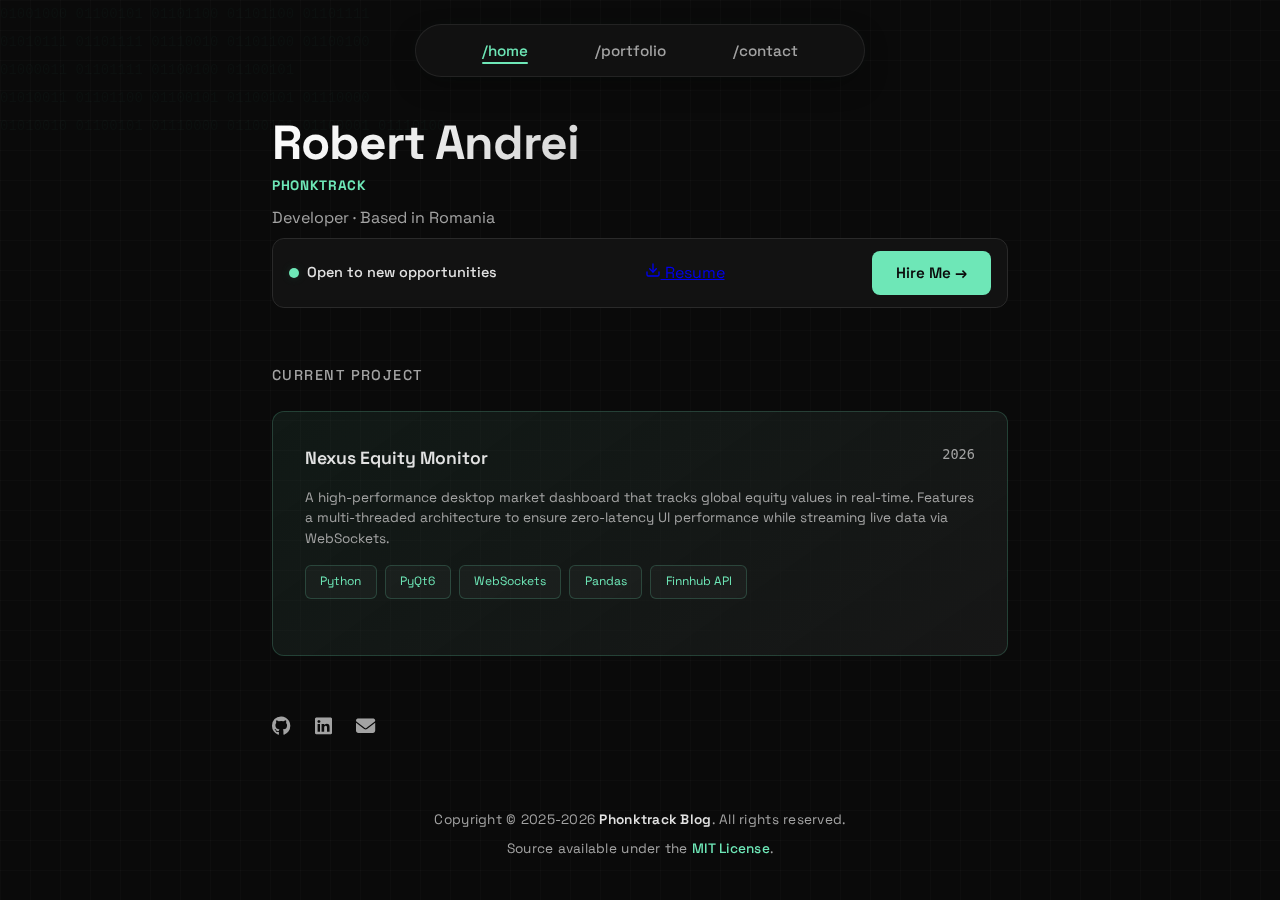
<file: index.html>
<!DOCTYPE html>
<html lang="en">

<head>
  <meta charset="UTF-8">
  <meta name="viewport" content="width=device-width, initial-scale=1.0">
  <title>Phonktrack Blog</title>
  <link rel="stylesheet" href="https://cdnjs.cloudflare.com/ajax/libs/font-awesome/6.4.0/css/all.min.css">
  <link rel="preconnect" href="https://fonts.googleapis.com">
  <link rel="preconnect" href="https://fonts.gstatic.com" crossorigin>
  <link href="https://fonts.googleapis.com/css2?family=Space+Grotesk:wght@300;400;500;600;700&display=swap"
    rel="stylesheet">
  <link rel="stylesheet" href="styles.css">
  <link rel="icon" href="/icon.ico" type="image/x-icon">
</head>

<body>
  <div class="container">
    <header>
      <nav>
        <ul>
          <li><a href="#home" class="active">/home</a></li>
          <li><a href="#portfolio">/portfolio</a></li>
          <li><a href="#contact">/contact</a></li>
        </ul>
      </nav>
    </header>

    <main>
      <!-- Home Section -->
      <section id="home" class="active">
        <div class="hero">
          <h1>Robert Andrei</h1>
          <p class="nickname"><strong>phonktrack</strong></p>
          <p class="subtitle">Developer · Based in Romania</p>

          <div class="availability">
            <div class="availability-text">
              <span class="available-dot"></span>
              <span>Open to new opportunities</span>
            </div>

            <div class="button-group">
              <a href="./resume.pdf" download class="resume-button">
                <svg width="16" height="16" viewBox="0 0 24 24" fill="none" stroke="currentColor" stroke-width="2"
                  stroke-linecap="round" stroke-linejoin="round">
                  <path d="M21 15v4a2 2 0 0 1-2 2H5a2 2 0 0 1-2-2v-4"></path>
                  <polyline points="7 10 12 15 17 10"></polyline>
                  <line x1="12" y1="15" x2="12" y2="3"></line>
                </svg>
                Resume
              </a>
            </div>

            <a href="#contact" class="hire-me-button">Hire Me →</a>
          </div>

          <div class="current-project">
            <h4>Current Project</h4>
            <div class="project-card current">
              <div class="project-header">
                <h3>Nexus Equity Monitor</h3>
                <span class="year">2026</span>
              </div>
              <p>A high-performance desktop market dashboard that tracks global equity values in real-time. Features a
                multi-threaded
                architecture to ensure zero-latency UI performance while streaming live data via WebSockets.</p>
              <div class="tech-stack">
                <span>Python</span>
                <span>PyQt6</span>
                <span>WebSockets</span>
                <span>Pandas</span>
                <span>Finnhub API</span>
              </div>
            </div>
          </div>


          <div class="social-links">
            <a href="https://github.com/phonktrack" target="_blank"><i class="fab fa-github"></i></a>
            <a href="https://www.linkedin.com/in/phonktrack/" target="_blank"><i class="fab fa-linkedin"></i></a>
            <a href="mailto:phonktrack@yahoo.com"><i class="fas fa-envelope"></i></a>
          </div>
        </div>
      </section>

      <!-- Portfolio Section -->
      <section id="portfolio">
        <h2>/portfolio</h2>
        <div class="projects-grid">
          <div class="project-card">
            <div class="project-header">
              <h3>Applications: Data Analysis Projects</h3>
              <span class="year">2024</span>
            </div>
            <p>A collection of Python-based data analysis applications, including Exploratory Data Analysis (EDA), data
              wrangling, and visualizations.</p>
            <div class="tech-stack">
              <span>Python</span>
              <span>Pandas</span>
              <span>Matplotlib</span>
              <span>Jupyter</span>
              <span>More</span>
            </div>
            <div class="project-links">
              <a href="https://github.com/phonktrack/Applications" class="project-link" target="_blank">View Projects →
              </a>
            </div>
          </div>
          <div class="project-card">
            <div class="project-header">
              <h3>Financial Data Pipeline</h3>
              <span class="year">2023</span>
            </div>
            <p>Automated ETL pipeline for processing stock market data with error handling and alerts.</p>
            <div class="tech-stack">
              <span>Python</span>
              <span>Airflow</span>
              <span>AWS S3</span>
              <span>Snowflake</span>
            </div>
            <div class="project-links">
              <a href="https://github.com/phonktrack/Financial-Data-Pipeline" class="project-link">View Project →</a>
            </div>
          </div>

          <div class="project-card">
            <div class="project-header">
              <h3>Customer Segmentation Model</h3>
              <span class="year">2025</span>
            </div>
            <p>Machine learning model for customer segmentation.</p>
            <div class="tech-stack">
              <span>Python</span>
              <span>Pandas</span>
              <span>Matplotlib</span>
            </div>
            <div class="project-links">
              <a href="https://github.com/phonktrack/Customer-Segmentation-Model" class="project-link">View Project
                →</a>
            </div>
          </div>
        </div>
      </section>

      <!-- Contact Section -->
      <section id="contact">
        <h2>/contact</h2>
        <div class="contact-container">
          <div class="contact-info">
            <p>I'm currently available for freelance work and full-time positions. Whether you have a project to discuss
              or just want to connect, feel free to reach out!</p>

            <div class="contact-methods">
              <div class="contact-item">
                <div class="contact-icon">
                  <i class="fas fa-envelope"></i>
                </div>
                <div class="contact-details">
                  <h4>Email</h4>
                  <a href="mailto:phonktrack@gmail.com">phonktrack@gmail.com</a>
                </div>
              </div>

              <div class="contact-item">
                <div class="contact-icon">
                  <i class="fab fa-linkedin"></i>
                </div>
                <div class="contact-details">
                  <h4>LinkedIn</h4>
                  <a href="https://www.linkedin.com/in/phonktrack/" target="_blank">www.linkedin.com/in/phonktrack/</a>
                </div>
              </div>

              <div class="contact-item">
                <div class="contact-icon">
                  <i class="fab fa-github"></i>
                </div>
                <div class="contact-details">
                  <h4>GitHub</h4>
                  <a href="https://github.com/phonktrack" target="_blank">www.github.com/phonktrack</a>
                </div>
              </div>
            </div>
          </div>

          <form id="contactForm" name="contact" method="POST" data-netlify="true" class="contact-form">
            <input type="hidden" name="form-name" value="contact" />

            <div class="form-group">
              <label for="name">Name</label>
              <input type="text" id="name" name="name" required>
            </div>

            <div class="form-group">
              <label for="email">Email</label>
              <input type="email" id="email" name="email" required>
            </div>

            <div class="form-group">
              <label for="message">Message</label>
              <textarea id="message" name="message" rows="5" required></textarea>
            </div>

            <button type="submit" class="submit-button">Send Message →</button>
          </form>

        </div>
      </section>
    </main>

    <footer class="site-footer">
      <div class="footer-content">
        <p>Copyright &copy; 2025-2026 <strong>Phonktrack Blog</strong>. All rights reserved.</p>
        <p>Source available under the
          <a href="https://opensource.org/licenses/MIT" target="_blank">MIT License</a>.
        </p>
      </div>
    </footer>

  </div>

  <script src="script.js"></script>
</body>

</html>
</file>
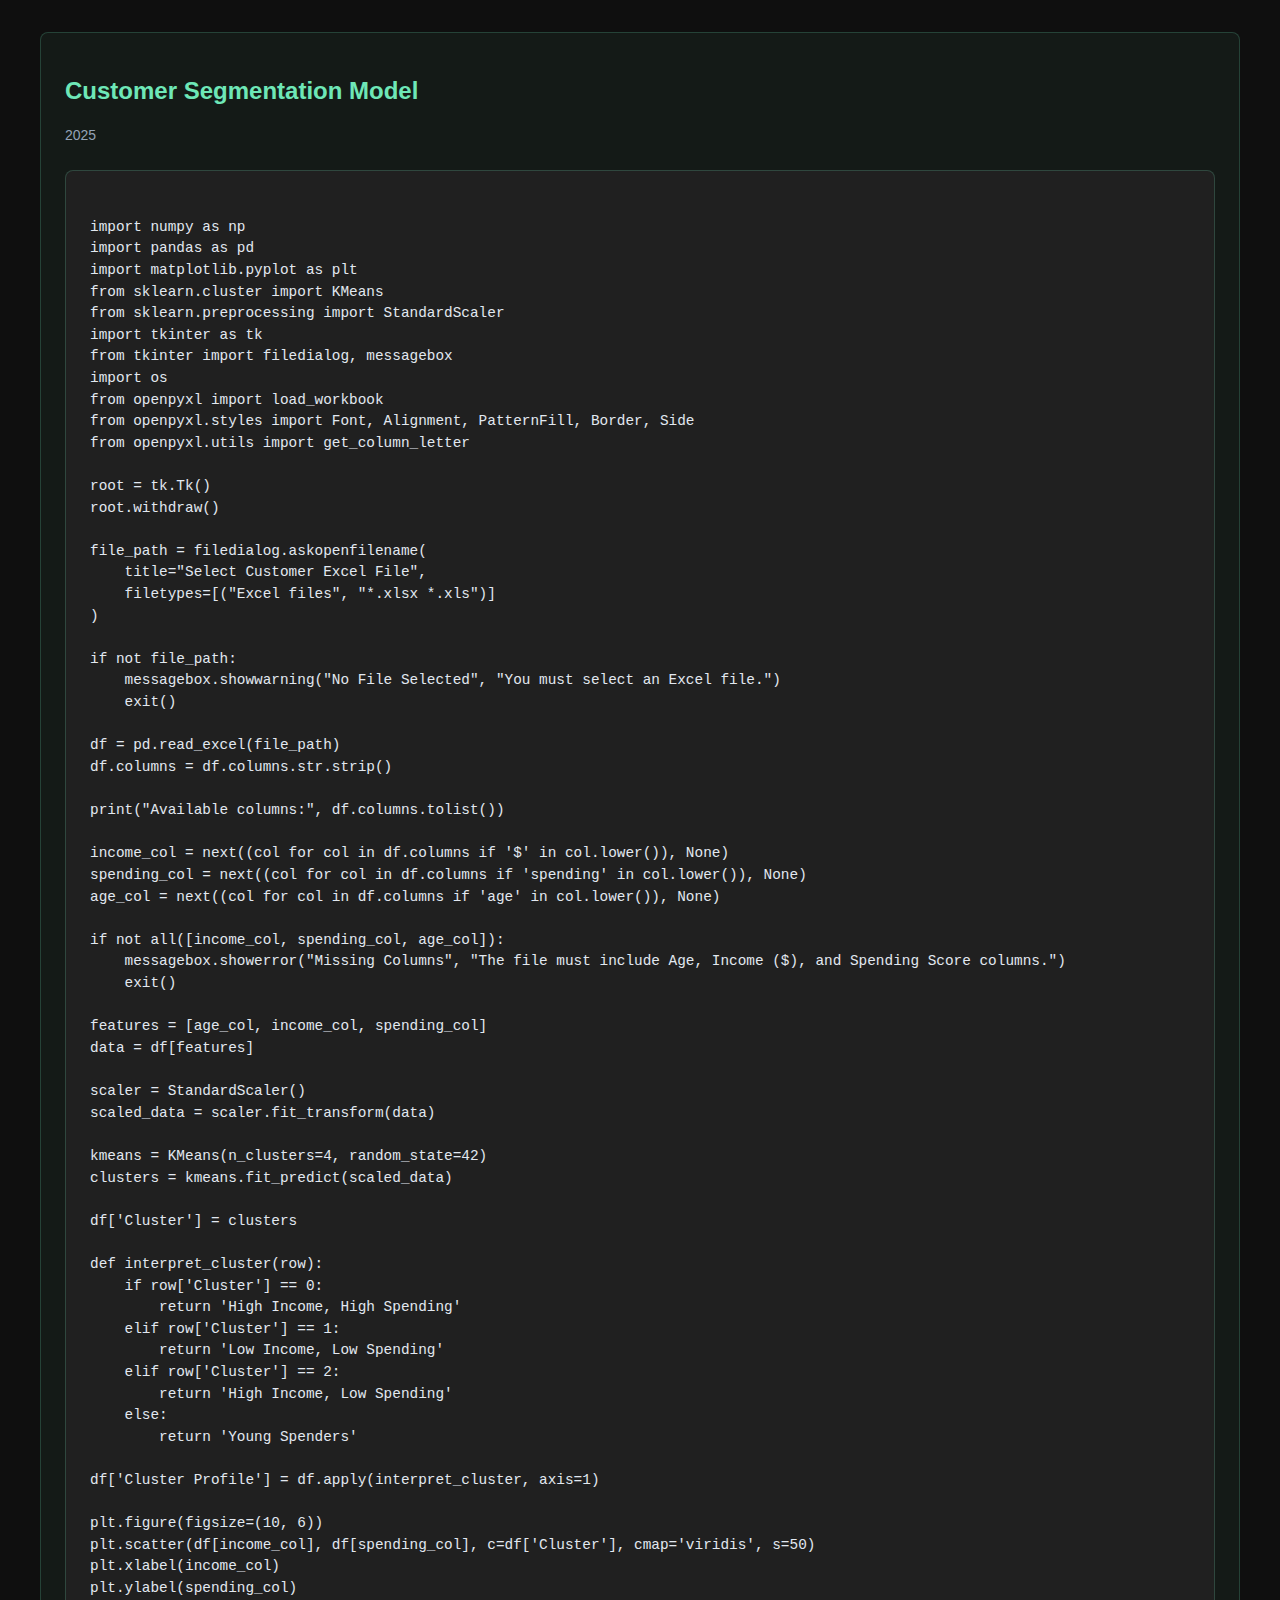
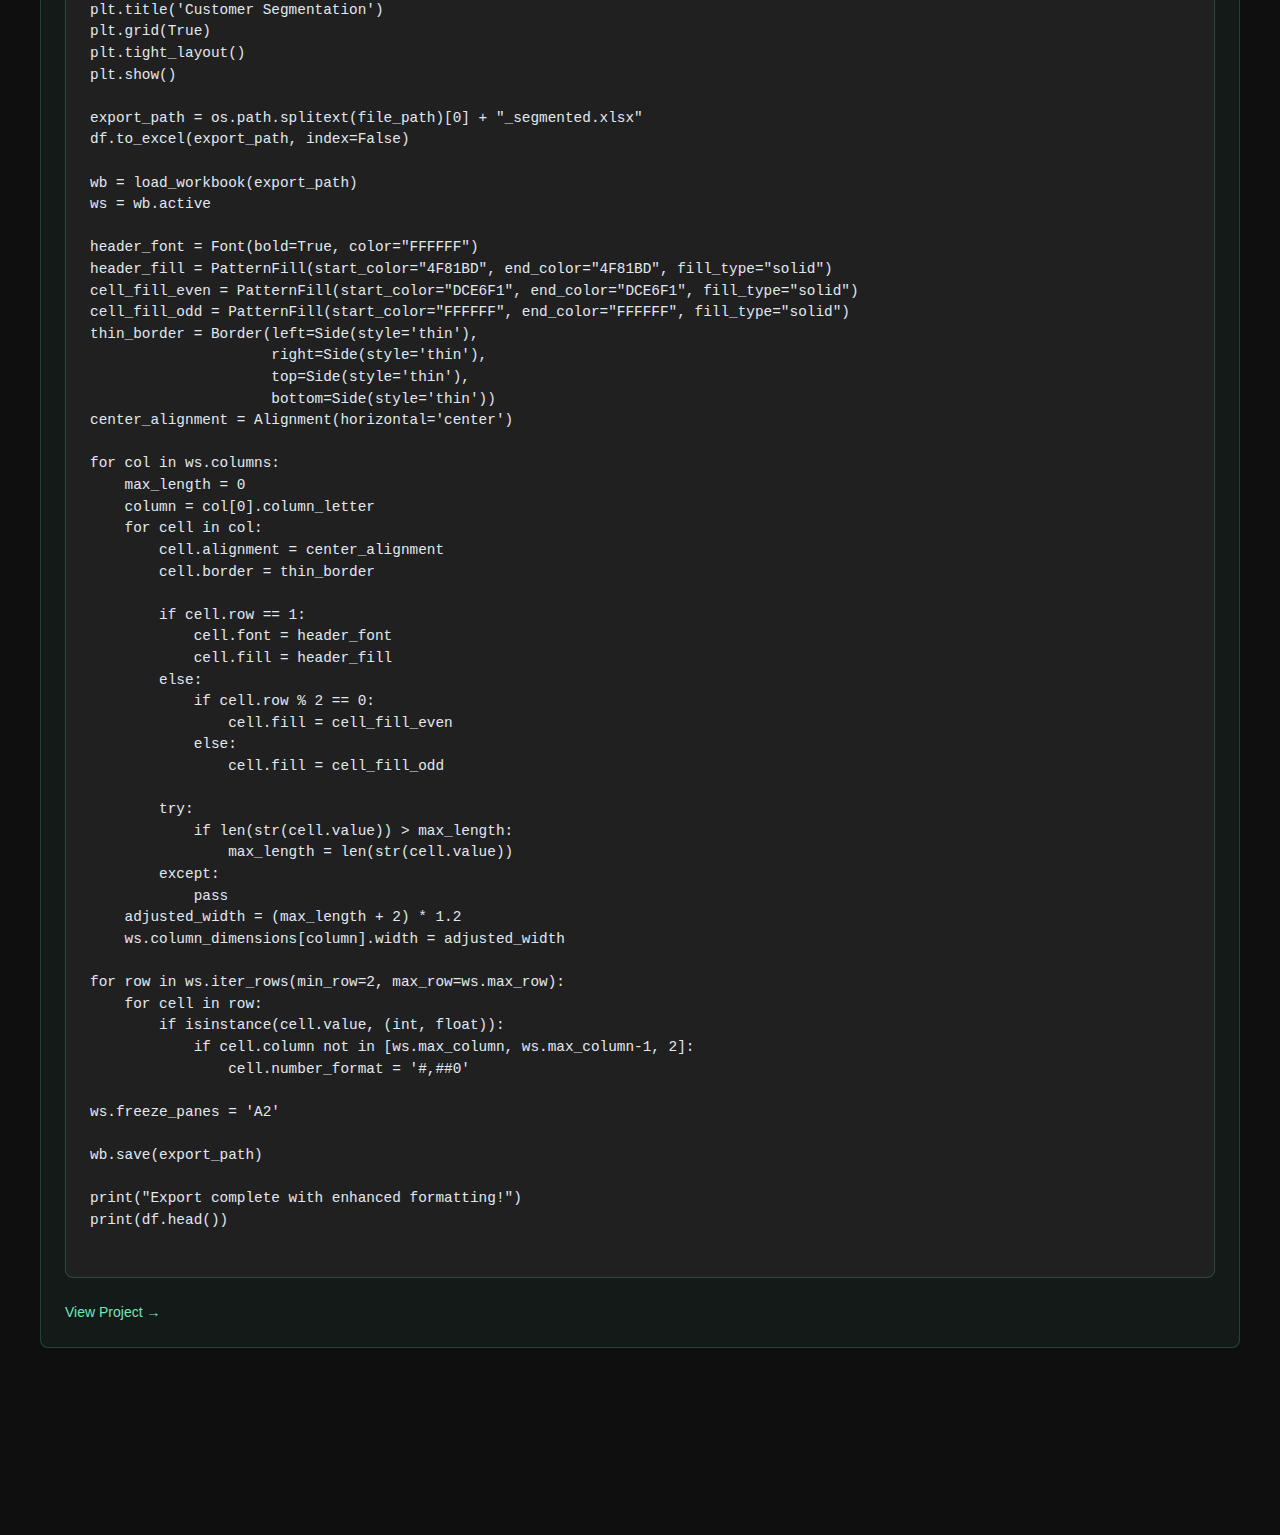
<file: projects code/segmentation_code.html>
<!DOCTYPE html>
<html lang="en">

<head>
    <meta charset="UTF-8">
    <title>Customer Segmentation Model</title>
    <style>
        :root {
            --bg: #0f0f0f;
            --text: #f8fafc;
            --text-secondary: #94a3b8;
            --accent: #7dd3fc;
            --border: rgba(110, 231, 183, 0.2);
            --code-bg: #202020;
        }

        body {
            font-family: -apple-system, BlinkMacSystemFont, 'Segoe UI', Roboto, Oxygen, Ubuntu, Cantarell, sans-serif;
            background-color: var(--bg);
            color: var(--text);
            line-height: 1.5;
            padding: 2rem;
            max-width: 1200px;
            margin: 0 auto;
        }

        h1 {
            font-size: 1.5rem;
            font-weight: 600;
            margin-bottom: 1rem;
            color: #6EE7B7;
        }

        .year {
            color: var(--text-secondary);
            font-size: 0.875rem;
            margin-bottom: 1.5rem;
        }

        .project-card {
            background: rgba(110, 231, 183, 0.05);
            border-radius: 0.5rem;
            padding: 1.5rem;
            border: 1px solid rgba(110, 231, 183, 0.2);
            margin-bottom: 2rem;
        }

        pre {
            background: var(--code-bg);
            color: #e2e8f0;
            padding: 1.5rem;
            border-radius: 0.5rem;
            overflow-x: auto;
            font-family: 'Courier New', monospace;
            font-size: 0.9rem;
            line-height: 1.5;
            border: 1px solid var(--border);
        }

        .project-links {
            display: flex;
            gap: 1rem;
            margin-top: 1.5rem;
        }

        .project-link {
            color: #6EE7B7;
            text-decoration: none;
            font-weight: 500;
            font-size: 0.875rem;
        }

        .project-link:hover {
            color: #6ee7b7cc;
        }
    </style>
</head>

<body>
    <div class="project-card">
        <h1>Customer Segmentation Model</h1>
        <div class="year">2025</div>

        <pre><code>
import numpy as np
import pandas as pd
import matplotlib.pyplot as plt
from sklearn.cluster import KMeans
from sklearn.preprocessing import StandardScaler
import tkinter as tk
from tkinter import filedialog, messagebox
import os
from openpyxl import load_workbook
from openpyxl.styles import Font, Alignment, PatternFill, Border, Side
from openpyxl.utils import get_column_letter

root = tk.Tk()
root.withdraw()

file_path = filedialog.askopenfilename(
    title="Select Customer Excel File",
    filetypes=[("Excel files", "*.xlsx *.xls")]
)

if not file_path:
    messagebox.showwarning("No File Selected", "You must select an Excel file.")
    exit()

df = pd.read_excel(file_path)
df.columns = df.columns.str.strip()

print("Available columns:", df.columns.tolist())

income_col = next((col for col in df.columns if '$' in col.lower()), None)
spending_col = next((col for col in df.columns if 'spending' in col.lower()), None)
age_col = next((col for col in df.columns if 'age' in col.lower()), None)

if not all([income_col, spending_col, age_col]):
    messagebox.showerror("Missing Columns", "The file must include Age, Income ($), and Spending Score columns.")
    exit()

features = [age_col, income_col, spending_col]
data = df[features]

scaler = StandardScaler()
scaled_data = scaler.fit_transform(data)

kmeans = KMeans(n_clusters=4, random_state=42)
clusters = kmeans.fit_predict(scaled_data)

df['Cluster'] = clusters

def interpret_cluster(row):
    if row['Cluster'] == 0:
        return 'High Income, High Spending'
    elif row['Cluster'] == 1:
        return 'Low Income, Low Spending'
    elif row['Cluster'] == 2:
        return 'High Income, Low Spending'
    else:
        return 'Young Spenders'

df['Cluster Profile'] = df.apply(interpret_cluster, axis=1)

plt.figure(figsize=(10, 6))
plt.scatter(df[income_col], df[spending_col], c=df['Cluster'], cmap='viridis', s=50)
plt.xlabel(income_col)
plt.ylabel(spending_col)
plt.title('Customer Segmentation')
plt.grid(True)
plt.tight_layout()
plt.show()

export_path = os.path.splitext(file_path)[0] + "_segmented.xlsx"
df.to_excel(export_path, index=False)

wb = load_workbook(export_path)
ws = wb.active

header_font = Font(bold=True, color="FFFFFF")
header_fill = PatternFill(start_color="4F81BD", end_color="4F81BD", fill_type="solid")
cell_fill_even = PatternFill(start_color="DCE6F1", end_color="DCE6F1", fill_type="solid")
cell_fill_odd = PatternFill(start_color="FFFFFF", end_color="FFFFFF", fill_type="solid")
thin_border = Border(left=Side(style='thin'), 
                     right=Side(style='thin'), 
                     top=Side(style='thin'), 
                     bottom=Side(style='thin'))
center_alignment = Alignment(horizontal='center')

for col in ws.columns:
    max_length = 0
    column = col[0].column_letter
    for cell in col:
        cell.alignment = center_alignment
        cell.border = thin_border
        
        if cell.row == 1:
            cell.font = header_font
            cell.fill = header_fill
        else:
            if cell.row % 2 == 0:
                cell.fill = cell_fill_even
            else:
                cell.fill = cell_fill_odd
        
        try:
            if len(str(cell.value)) > max_length:
                max_length = len(str(cell.value))
        except:
            pass
    adjusted_width = (max_length + 2) * 1.2
    ws.column_dimensions[column].width = adjusted_width

for row in ws.iter_rows(min_row=2, max_row=ws.max_row):
    for cell in row:
        if isinstance(cell.value, (int, float)):
            if cell.column not in [ws.max_column, ws.max_column-1, 2]:
                cell.number_format = '#,##0'

ws.freeze_panes = 'A2'

wb.save(export_path)

print("Export complete with enhanced formatting!")
print(df.head())
        </code></pre>

        <div class="project-links">
            <a href="#" class="project-link">View Project →</a>
        </div>
    </div>
</body>

</html>
</file>
<file: styles.css>
:root {
  --bg: #0a0a0a;
  --text: #e2e2e2;
  --text-secondary: #a3a3a3;
  --accent: #6EE7B7;
  --accent-glow: rgba(110, 231, 183, 0.15);
  
  --card-bg: #171717;
  
  --nav-bg: rgba(255, 255, 255, 0.030); 
  
  --form-bg: #1f1f1f;
  --border-color: #2a2a2a;
  
  --mouse-x: 50%;
  --mouse-y: 50%;
}

* {
  margin: 0;
  padding: 0;
  box-sizing: border-box;
}

body {
  font-family: 'Space Grotesk', system-ui, -apple-system, sans-serif;
  background-color: var(--bg);
  color: var(--text);
  line-height: 1.6;
  position: relative;
  -webkit-font-smoothing: antialiased;
  
  height: 100vh;
  overflow: hidden;
  display: flex;
  flex-direction: column;
}

body::before {
  content: '';
  position: fixed;
  inset: 0;
  background-image: 
    linear-gradient(to bottom, rgba(255, 255, 255, 0.02) 1px, transparent 1px),
    linear-gradient(to right, rgba(255, 255, 255, 0.02) 1px, transparent 1px);
  background-size: 30px 30px;
  pointer-events: none;
  z-index: -3;
}

body::after {
  content: '01001000 01100101 01101100 01101100 01101111 \A 01010111 01101111 01110010 01101100 01100100 \A 01000011 01101111 01100100 01100101 \A 01010011 01101100 01100101 01100101 01110000 \A 01010010 01100101 01110000 01100101 01100001 01110100';
  white-space: pre-wrap;
  position: fixed;
  top: 0;
  left: 0;
  width: 100vw;
  height: 200vh;
  font-family: 'Courier New', Courier, monospace;
  font-size: 14px;
  line-height: 2;
  color: rgba(110, 231, 183, 0.03);
  pointer-events: none;
  z-index: -4;
  animation: scrollCode 60s linear infinite;
  overflow: hidden;
}

.container {
  max-width: 800px;
  margin: 0 auto;
  padding: 0 2rem;
  position: relative;
  z-index: 1;
  
  flex: 1; 
  display: flex;
  flex-direction: column;
  width: 100%;
}

header {
  position: sticky;
  top: 1.5rem; 
  backdrop-filter: blur(12px);
  -webkit-backdrop-filter: blur(12px);
  background-color: var(--nav-bg);
  z-index: 100;
  padding: 0.8rem 2rem; 
  margin: 0 auto 3rem auto; 
  border: 1px solid rgba(255, 255, 255, 0.08); 
  border-radius: 100px; 
  
  min-width: 450px;
  max-width: 90vw;
  
  box-shadow: 0 10px 30px -10px rgba(0, 0, 0, 0.5), 0 0 20px rgba(110, 231, 183, 0.03);
  transition: transform 0.4s cubic-bezier(0.4, 0, 0.2, 1), opacity 0.4s ease;
}

nav ul {
  list-style: none;
  display: flex;
  justify-content: space-around;
  align-items: center;
  margin: 0;
  width: 100%;
}

header.nav-hidden {
  transform: translateY(-200%); 
  opacity: 0;
  pointer-events: none; 
  transition: none;
}

@media (max-width: 768px) {
  header {
    top: 1rem;
    width: calc(100% - 2rem);
    border-radius: 16px;
    padding: 0.8rem 1rem;
  }
  .container { padding: 0 1.5rem; }
  nav ul {
    gap: 1.5rem;
    overflow-x: auto;
    padding-bottom: 0.2rem;
  }
  .availability {
    flex-direction: column;
    align-items: flex-start;
    gap: 1.25rem;
  }
  .projects-grid { grid-template-columns: 1fr; }
}

nav a {
  color: var(--text-secondary);
  text-decoration: none;
  font-weight: 500;
  transition: all 0.3s ease;
  font-size: 0.95rem;
  position: relative;
}

nav a:hover,
nav a.active {
  color: var(--accent);
}

nav a.active::after {
  content: '';
  position: absolute;
  bottom: -4px;
  left: 0;
  width: 100%;
  height: 2px;
  background-color: var(--accent);
  border-radius: 2px;
  animation: fadeIn 0.3s ease forwards;
}

main {
  padding: 0;
  flex: 1;
  display: flex;
  flex-direction: column;
  justify-content: center;
}

section {
  display: none;
  animation: slideUpFade 0.6s cubic-bezier(0.16, 1, 0.3, 1) forwards;
}

section.active {
  display: block;
}

.hero {
  display: flex;
  flex-direction: column;
  gap: 0.5rem;
  margin-bottom: 1.5rem;
}

h1 {
  font-size: clamp(1.8rem, 4vw, 3rem);
  font-weight: 700;
  line-height: 1;
  letter-spacing: -0.02em;
  background: linear-gradient(135deg, #ffffff 0%, #a3a3a3 100%);
  -webkit-background-clip: text;
  background-clip: text;
  color: transparent;
}

h2 {
  font-size: 1.5rem;
  margin-bottom: 2rem;
  color: var(--text);
  font-weight: 600;
  letter-spacing: -0.01em;
}

.nickname {
  font-size: 0.85rem;
  color: var(--accent);
  font-weight: 500;
  letter-spacing: 0.05em;
  text-transform: uppercase;
}

.subtitle {
  font-size: 1rem;
  color: var(--text-secondary);
  font-weight: 400;
}

.description {
  font-size: 0.9rem;
  max-width: 650px;
  color: var(--text-secondary);
  line-height: 1.5;
}

.availability {
  display: flex;
  align-items: center;
  justify-content: space-between;
  margin-bottom: 1.5rem;
  background: rgba(23, 23, 23, 0.6);
  backdrop-filter: blur(10px);
  padding: 0.75rem 1rem;
  border-radius: 12px;
  border: 1px solid var(--border-color);
  transition: border-color 0.3s ease;
}

.availability:hover {
  border-color: rgba(110, 231, 183, 0.3);
}

.availability-text {
  display: flex;
  align-items: center;
  gap: 0.5rem;
  color: var(--text);
  font-weight: 500;
  font-size: 0.9rem;
}

.available-dot {
  display: inline-block;
  width: 10px;
  height: 10px;
  background-color: var(--accent);
  border-radius: 50%;
  box-shadow: 0 0 10px var(--accent-glow);
  animation: pulse 2s infinite cubic-bezier(0.4, 0, 0.6, 1);
}

button, .hire-me-button, .submit-button {
  background: var(--accent);
  color: var(--bg);
  padding: 0.6rem 1.5rem;
  border-radius: 8px;
  text-decoration: none;
  font-weight: 600;
  transition: all 0.2s ease;
  display: inline-flex;
  align-items: center;
  gap: 0.5rem;
  border: none;
  cursor: pointer;
  font-family: inherit;
  font-size: 0.95rem;
}

button:hover, .hire-me-button:hover, .submit-button:hover {
  transform: translateY(-2px);
  box-shadow: 0 6px 20px rgba(110, 231, 183, 0.25);
  background: #7ef5c6;
}

button:focus-visible, .hire-me-button:focus-visible, a:focus-visible {
  outline: 2px solid var(--accent);
  outline-offset: 4px;
}

.current-project {
  margin-top: 1.5rem;
  margin-bottom: 1rem; 
}

.current-project h4 {
  font-size: 0.9rem;
  color: var(--text-secondary);
  margin-bottom: 1.5rem;
  font-weight: 500;
  text-transform: uppercase;
  letter-spacing: 0.1em;
}

.projects-grid {
  display: grid;
  grid-template-columns: repeat(auto-fill, minmax(300px, 1fr));
  gap: 1.5rem;
}

.project-card {
  background: var(--card-bg);
  border-radius: 12px;
  padding: 1.75rem;
  transition: all 0.3s cubic-bezier(0.4, 0, 0.2, 1);
  border: 1px solid var(--border-color);
  display: flex;
  flex-direction: column;
  font-family: inherit;
}

.project-card:hover {
  transform: translateY(-5px);
  border-color: rgba(110, 231, 183, 0.4);
  box-shadow: 0 10px 30px rgba(0, 0, 0, 0.5);
}

.project-card.current {
  background: linear-gradient(145deg, rgba(110, 231, 183, 0.07), rgba(23, 23, 23, 1));
  border: 1px solid rgba(110, 231, 183, 0.2);
  padding: 2rem;
}

.project-header {
  display: flex;
  justify-content: space-between;
  align-items: flex-start;
  margin-bottom: 1rem;
}

.project-card h3 {
  font-size: 1.1rem;
  font-weight: 600;
  color: var(--text);
  font-family: inherit;
}

.year {
  color: var(--text-secondary);
  font-size: 0.85rem;
  font-family: monospace;
}

.project-card p {
  color: var(--text-secondary);
  margin-bottom: 1rem;
  font-size: 0.85rem;
  line-height: 1.5;
  flex-grow: 1;
}

.tech-stack {
  display: flex;
  gap: 0.5rem;
  margin-bottom: 1.5rem;
  flex-wrap: wrap;
}

.tech-stack span {
  background: rgba(255, 255, 255, 0.03);
  color: var(--text-secondary);
  padding: 0.4rem 0.9rem;
  border-radius: 6px;
  font-size: 0.75rem;
  border: 1px solid rgba(255, 255, 255, 0.08);
  transition: all 0.3s ease;
}

.project-card.current .tech-stack span {
  border-color: rgba(110, 231, 183, 0.2);
  color: var(--accent);
}

.project-links {
  display: flex;
  gap: 1.5rem;
  margin-top: auto;
}

.project-link, .code-link {
  font-weight: 500;
  text-decoration: none;
  display: inline-flex;
  align-items: center;
  gap: 0.4rem;
  font-size: 0.95rem;
  transition: color 0.2s ease;
}

.project-link { color: var(--accent); }
.project-link:hover { color: #7ef5c6; text-shadow: 0 0 10px rgba(110, 231, 183, 0.4); }

.code-link { color: var(--text-secondary); }
.code-link:hover { color: var(--text); }


.contact-container {
  display: grid;
  grid-template-columns: 1fr;
  gap: 3rem;
}

.contact-info p {
  margin-bottom: 2.5rem;
  color: var(--text-secondary);
}

.contact-methods {
  display: flex;
  flex-direction: column;
  gap: 1.75rem;
}

.contact-item {
  display: flex;
  gap: 1.25rem;
  align-items: center;
}

.contact-icon {
  background: rgba(110, 231, 183, 0.1);
  width: 48px;
  height: 48px;
  border-radius: 12px;
  display: flex;
  align-items: center;
  justify-content: center;
  color: var(--accent);
  flex-shrink: 0;
  transition: transform 0.3s ease;
}

.contact-item:hover .contact-icon {
  transform: scale(1.1) rotate(5deg);
}

.contact-details h4 {
  font-size: 0.9rem;
  margin-bottom: 0.25rem;
  color: var(--text-secondary);
  font-weight: 500;
  text-transform: uppercase;
  letter-spacing: 0.05em;
}

.contact-details a {
  color: var(--text);
  text-decoration: none;
  transition: color 0.3s ease;
  font-weight: 500;
  font-size: 1.1rem;
}

.contact-details a:hover { color: var(--accent); }

.contact-form {
  background: var(--form-bg);
  padding: 2.5rem;
  border-radius: 12px;
  border: 1px solid var(--border-color);
}

.form-group { margin-bottom: 1.5rem; }

.form-group label {
  display: block;
  margin-bottom: 0.5rem;
  font-weight: 500;
  color: var(--text-secondary);
  font-size: 0.95rem;
}

.form-group input,
.form-group textarea {
  width: 100%;
  padding: 0.875rem 1rem;
  background: #121212;
  border: 1px solid var(--border-color);
  border-radius: 8px;
  color: var(--text);
  font-family: inherit;
  font-size: 1rem;
  transition: all 0.3s ease;
}

.form-group input:focus,
.form-group textarea:focus {
  outline: none;
  border-color: var(--accent);
  box-shadow: 0 0 0 3px rgba(110, 231, 183, 0.15);
  background: #171717;
}

.form-group textarea {
  resize: vertical;
  min-height: 150px;
}

.social-links {
  display: flex;
  gap: 1.5rem;
  margin-top: 2rem; 
}

.social-links a {
  color: var(--text-secondary);
  font-size: 1.2rem;
  transition: color 0.3s ease, transform 0.3s ease;
}

.social-links a:hover {
  color: var(--accent);
  transform: translateY(-3px);
}

.site-footer {
  text-align: center;
  padding: 1.5rem 0 2rem 0;
  
  margin-top: auto; 
  
  color: var(--text-secondary);
  font-size: 0.85rem;
}

.footer-content p {
  margin-bottom: 0.5rem;
  letter-spacing: 0.02em;
}

.site-footer strong {
  color: var(--text);
  font-weight: 600;
}

.site-footer a {
  color: var(--accent);
  text-decoration: none;
  font-weight: 500;
  border-bottom: 1px solid transparent;
  transition: all 0.3s ease;
}

.site-footer a:hover {
  border-bottom-color: var(--accent);
  opacity: 0.8;
}

@keyframes scrollCode {
  0% { transform: translateY(0); }
  100% { transform: translateY(-50%); }
}

@keyframes pulse {
  0%, 100% { opacity: 1; transform: scale(1); }
  50% { opacity: 0.5; transform: scale(0.9); }
}

@keyframes fadeIn {
  from { opacity: 0; }
  to { opacity: 1; }
}

@keyframes slideUpFade {
  from { opacity: 0; transform: translateY(20px); }
  to { opacity: 1; transform: translateY(0); }
}

@media (max-width: 768px) {
  .container { padding: 0 1.5rem; }
  nav ul {
    gap: 1.5rem;
    overflow-x: auto;
    padding-bottom: 0.5rem;
  }
  .availability {
    flex-direction: column;
    align-items: flex-start;
    gap: 1.25rem;
  }
  .projects-grid { grid-template-columns: 1fr; }
}

@media (min-width: 768px) {
  .contact-container { grid-template-columns: 1fr 1fr; }
}
</file>
